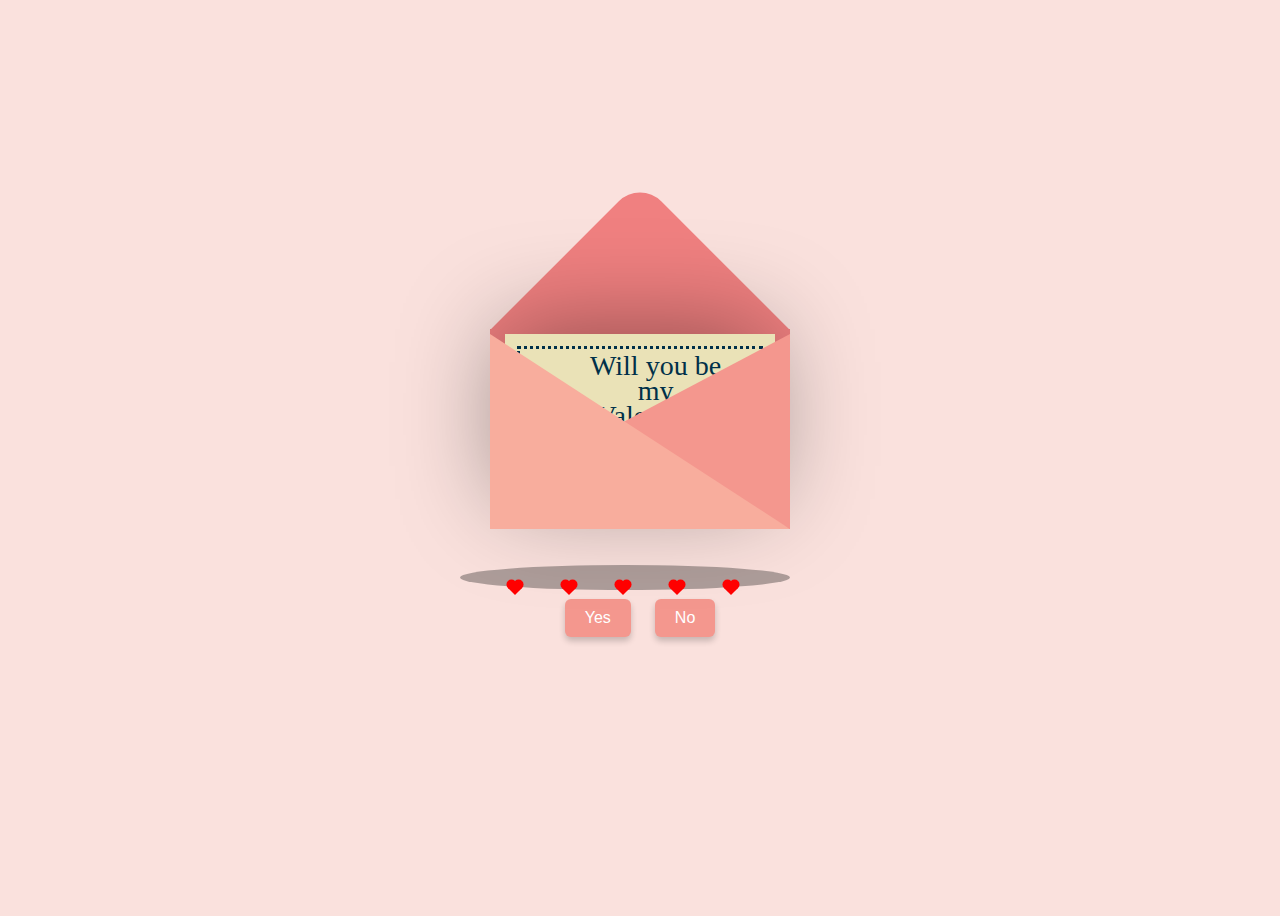
<file: index.html>
<!DOCTYPE html>
<html lang="mn">
<head>
    <meta charset="UTF-8">
    <meta name="viewport" content="width=device-width, initial-scale=1.0">
    <title>Valentine's Day Letter</title>
    <link rel="stylesheet" href="styles.css">
    <script src="https://code.jquery.com/jquery-3.6.0.min.js"></script>
<script src="script.js"></script>

</head>
<body>
    <div class="container">  
        <div class="valentines">
            <div class="envelope"></div>
            <div class="front"></div>
            <div class="card-container">
                <div class="card">
                    <div class="text">Will you be</br>my</br>Valentine?</div>
                </div>
            </div>
            <div class="hearts">
                <div class="one"></div>
                <div class="two"></div>
                <div class="three"></div>
                <div class="four"></div>
                <div class="five"></div>
            </div>
        </div>
        
        <!-- Шаардлагын дагуу Yes, No товчнуудыг доор байрлуулна -->
        <div class="buttons">
            <button id="yesBtn">Yes</button>
            <button id="noBtn">No</button>
        </div>
    </div>
    
    <div class="shadow"></div>

    <script src="script.js"></script>
</body>
</html>
</file>
<file: styles.css>
body {
    display: flex;
    justify-content: center;
    align-items: center;
    height: 100vh;
    background-color: #fae1dd;
  }
  
  .container {
    position: relative;
  }
  
  .valentines {
    position: relative;
    top:50px;
    cursor: pointer;
    animation: up 3s linear infinite;
  }
  
  @keyframes up {
    0%, 100% {
      transform: translateY(0);
    }
    50% {
      transform: translateY(-30px);
    }
  }
  
  .envelope {
    position: relative;
    width: 300px;
    height:200px;
    background-color: #f08080; 
  }
  
  .envelope:before {
    background-color: #f08080; 
    content:"";
    position: absolute;
    width: 212px;
    height: 212px;
    transform: rotate(45deg);
    top:-105px;
    left:44px;
    border-radius:30px 0 0 0;
  }
  
  .card {
    position: absolute;
    background-color: #eae2b7;
    width: 270px;
    height: 170px;
    top: 5px;
    left: 15px;
    box-shadow: -5px -5px 100px rgba(0,0,0,0.4);
    transition: top 0.3s ease;  /* Зөөлөн шилжилт */
  }
  
  .valentines:hover .card {
    top: -90px;  /* Карт дээш шилжих */
  }
  
  .card:before {
    content:"";
    position: absolute;
    border:3px solid #003049;
    border-style: dotted;
    width: 240px;
    heighT: 140px;
    left:12px;
    top:12px;
  }
  
  .text {
    position: absolute;
    font-family: 'Brush Script MT', cursive;
    font-size: 28px;
    text-align: center;
    line-height:25px;
    top:19px;
    left:85px;
    color: #003049;
  }
  
  .heart {
    background-color: #d62828;
    display: inline-block;
    height: 30px;
    margin: 0 10px;
    position: relative;
    top: 110px;
    left:105px;
    transform: rotate(-45deg);
    width: 30px;
  }
  
  .heart:before,
  .heart:after {
    content: "";
    background-color: #d62828;
    border-radius: 50%;
    height: 30px;
    position: absolute;
    width: 30px;
  }
  
  .heart:before {
    top: -15px;
    left: 0;
  }
  
  .heart:after {
    left: 15px;
    top: 0;
  }
  
  .hearts {
    position: absolute  
  }
  
  .one, .two, .three, .four, .five {
    background-color: red;
    display: inline-block;
    height: 10px;
    margin: 0 10px;
    position: relative;
    transform: rotate(-45deg);
    width: 10px;
    top:50px;
  }
  
  .one:before,
  .one:after, .two:before, .two:after, .three:before, .three:after, .four:before, .four:after, .five:before, .five:after {
    content: "";
    background-color: red;
    border-radius: 50%;
    height: 10px;
    position: absolute;
    width: 10px;
  }
  
  .one:before, .two:before, .three:before, .four:before, .five:before {
    top: -5px;
    left: 0;
  }
  
  .one:after, .two:after, .three:after, .four:after, .five:after {
    left: 5px;
    top: 0;
  }
    
  .one {
    left:10px;
    animation: heart 1s ease-out infinite; 
  }
  
  .two {
    left:30px;
    animation: heart 2s ease-out infinite; 
  }
  
  .three {
    left:50px;
    animation: heart 1.5s ease-out infinite;
  }
  
  .four {
    left:70px;
    animation: heart 2.3s ease-out infinite;
  }
  
  .five {
    left:90px;
    animation: heart 1.7s ease-out infinite;
  }
  
  @keyframes heart {
    0% {
      transform: translateY(0) rotate(-45deg) scale(0.3);
      opacity: 1;
    }
    100% {
      transform: translateY(-150px) rotate(-45deg) scale(1.3);
      opacity: 0.5;
    }
  }
  
  .front {
    position: absolute;
    border-right: 180px solid #f4978e;
    border-top: 95px solid transparent;
    border-bottom: 100px solid transparent;
    left:120px;
    top:5px;
    width:0;
    height:0;
    z-index:10;
  }
  
  .front:before {
    position: absolute;
    content:"";
    border-left: 300px solid #f8ad9d;
    border-top: 195px solid transparent;
    left:-120px;
    top:-95px;
    width:0;
    height:0;
  }
  
  .shadow {
    position: absolute;
    width: 330px;
    height: 25px;
    border-radius:50%;
    background-color: rgba(0,0,0,0.3);
    top:565px;
    left:460px;
    animation: scale 3s linear infinite;
    z-index:-1;
  }
  
  @keyframes scale {
    0%, 100% {
      transform: scaleX(1);
    }
    50% {
      transform: scaleX(0.85);
    }
  }

  /* ----- Шинээр нэмэх товчнуудын байрлал, загвар ----- */
  .buttons {
    margin-top: 120px; /* Захианы доор бага зэрэг зайтай харагдуулна */
    text-align: center;
  }
  #yesBtn, #noBtn {
    background-color: #f4978e; 
    border: none;
    color: #fff;
    padding: 10px 20px;
    margin: 0 10px;
    border-radius: 6px;
    cursor: pointer;
    font-size: 16px;
    box-shadow: 0 4px 6px rgba(0,0,0,0.2);
  }
  #yesBtn:hover, #noBtn:hover {
    opacity: 0.8;
  }
</file>
